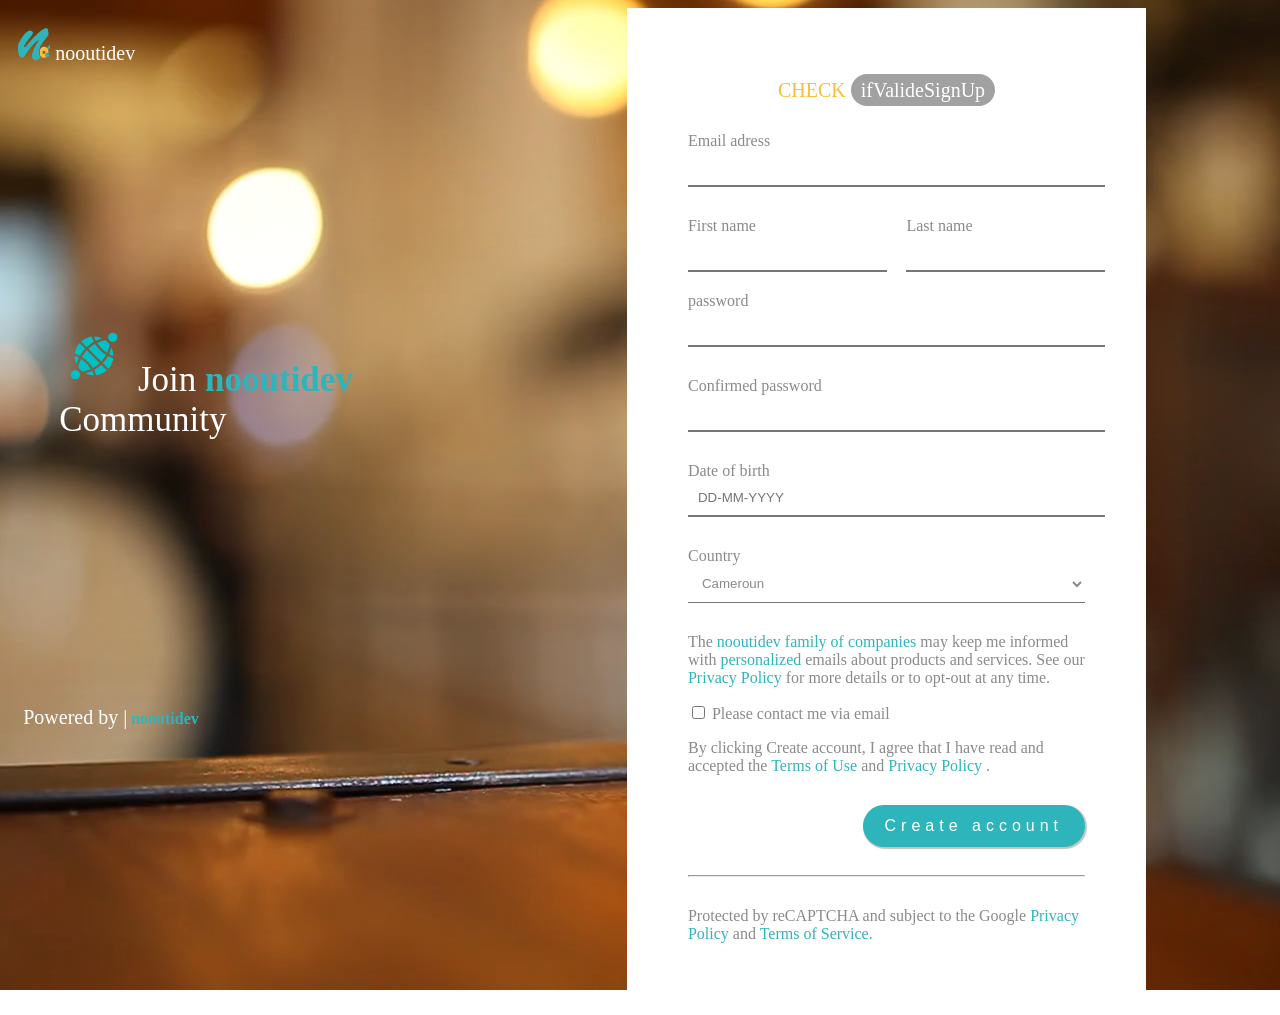
<file: checkIfValideSignUp/index.html>
<!DOCTYPE html>
<html lang="en">

<head>
    <meta charset="UTF-8">
    <meta name="viewport" content="width=device-width, initial-scale=1.0">
    <link rel="stylesheet" href="index.css">
    <link rel="stylesheet" href="./modal/modal.css">

    <title>Mini | check validation</title>
</head>

<body>

    <!-- root content -->
    <div id="root">

    </div>

    <!-- The Modal -->
    <div id="myModal" class="modal">

    </div

</body>

<script src="./index.js"></script>
<script src="./controle.js"></script>
<script src="./modal/index.js"></script>
<script src="./modal/modalControl.js"></script>

</html>
</file>
<file: checkIfValideSignUp/index.css>
/******   @oreolnoumodong@outlook.com    ************/

body {
    /*background-color: #f1f1f1;*/
    background-image: url("./images/bg.jpg");
    background-repeat: no-repeat;
    background-attachment: fixed;
    background-position: center;
    font-size: 16px;

}

#root {
    width: 100%;
    height: 100%;
    display: inline-block;
}

.main {

    width: 33%;
    height: auto;
    margin: auto 10% auto auto;
    padding: 4%;
    background-color: #ffffff;
    float: right;
}
p,span{
    text-align: center;
    color: #8a8a8a;
    text-align: justify;
}

.content-left{
    width: 40%;
    height: auto;
    float: left;
    position: fixed;
}

.block-input .color-pink {
    margin-top: 10px;
    display: none;
}

.title {
    text-align: center;
    font-size: 20px;
}

.block-input {
    margin: 30px 10px 10px 10px;
}

.block-input-bottom {
    width:auto;
    margin: 30px 10px 100px auto;
}

.community{
    margin-top: 50%;
    margin-left: 10%;
    color: white;
    font-size: 35px;
    text-align: left;
}

.powerBy{
    margin-left: 1%;
    margin-top: auto auto 0% 1%;
    margin-top: 52%;
}

input[type="checkbox"]{
    border-color: rgb(107, 106, 107);
}

/** IMG **/

.img-logo {
    width: 32px;
    height: 32px;
}

.img-community {
    width: 70px;
    height: 70px;
}

.img-content {
    margin-left:2%;
    font-size: 20px;
    color: rgb(255, 255, 255);
}

/*BUTTON, SELECT & TEXT INPUT CSS*/

.block-input input[type="text"],
.block-input input[type="password"],
select {
    width: 100%;
    padding: 10px;
    outline: 0;
}

.block-input{
   clear: right;
}

.input-right{
    float: right;
    width: 45%;
    margin: auto auto 20px auto;
}

.input-left {
    float: left;
    width: 45%;
    margin: auto auto 20px auto;
}

/*INPUT -TEXT CSS*/

input[type="text"],
.block-input input[type="password"],
select {
    background-color: white;
    border-top: none;
    border-left: none;
    border-right: none;
    color: #8a8a8a;
}

/*INPUT -BUTTON CSS*/

input[type="button"] {
    background-color: #2eb5bb;
    border-radius: 100px;
    border-color: transparent;
    color: white;
    font-size: 16px;
    letter-spacing: 5px;
    box-shadow: 1px 1px 1px 1px rgb(196, 195, 195);
    padding: 10px 20px 10px 20px;
    outline: 0;
    float: right;
    cursor: pointer;

}

input[type="button"]:hover {
    background-color: #2eb5bb;
}

/*******/

.color-pink {
    color: #2eb5bb;
    font-weight: bold;
}

.color-pinks {
    color: #2eb5bb;
}

.color-yellow {
    color: #f9bc41;
}

.bg-black {
    background-color: rgb(161, 161, 161);
    color: white;
    padding: 5px 10px 5px 10px;
    border-radius: 100px;
}

/*** @@@ MEDIA QUERY **/

@media only screen and (max-width:900px) {

    .main {

        width: 100%;
        height: auto;
        background-color: #ffffff;
    }

    .content-left {
        width: 80%;
    }

    .content-left {
        position: relative;
        width: auto;
    }

    .community {
        margin-top: 1%;
        margin-left: 1%;
        font-size: 20px;
    }

    .img-community {
    width: 40px;
    height: 40px;
    }
    .powerBy {
      display: none;
    }

    .content-left {
        
        float: none;
    }

    .main {

        float: none;
    }

    .input-right {
        float: none;
        width: 100%;
    }

    .input-left {
        float: none;
        width: 100%;
    }

    input[type="button"] {
        font-size: 12px;
    }
}
</file>
<file: checkIfValideSignUp/modal/modal.css>
/* The Modal (background) */
.modal {
    display: none;
    /* Hidden by default */
    position: fixed;
    /* Stay in place */
    z-index: 1;
    /* Sit on top */
    padding-top: 100px;
    /* Location of the box */
    left: 0;
    top: 0;
    width: 100%;
    /* Full width */
    height: 100%;
    /* Full height */
    overflow: auto;
    /* Enable scroll if needed */
    background-color: rgb(0, 0, 0);
    /* Fallback color */
    background-color: rgba(0, 0, 0, 0.4);
    /* Black w/ opacity */

}

/* Modal Content */
.modal-content {
    background-color: #fefefe;
    margin: auto;
    padding: 20px;
    border: 1px solid #888;
    width: 30%;
    border-radius: 5px;
}

/* The Close Button */
.close {
    color: #aaaaaa;
    float: right;
    font-size: 28px;
    font-weight: bold;
}

.close:hover,
.close:focus {
    color: #000;
    text-decoration: none;
    cursor: pointer;
}

#messagesError{
    padding-right: 20px;
}
/** IMG*/

.img-gif-error {   
    float: left;
    width:100px;
    height:auto;
}

/*** @@@ MEDIA QUERY **/

@media only screen and (max-width:900px) {

    /* Modal Content */
    .modal-content {
        width: 80%;
    }

    .img-gif-error {
        align-self: center;
        float: none;
    }
   
}
</file>
